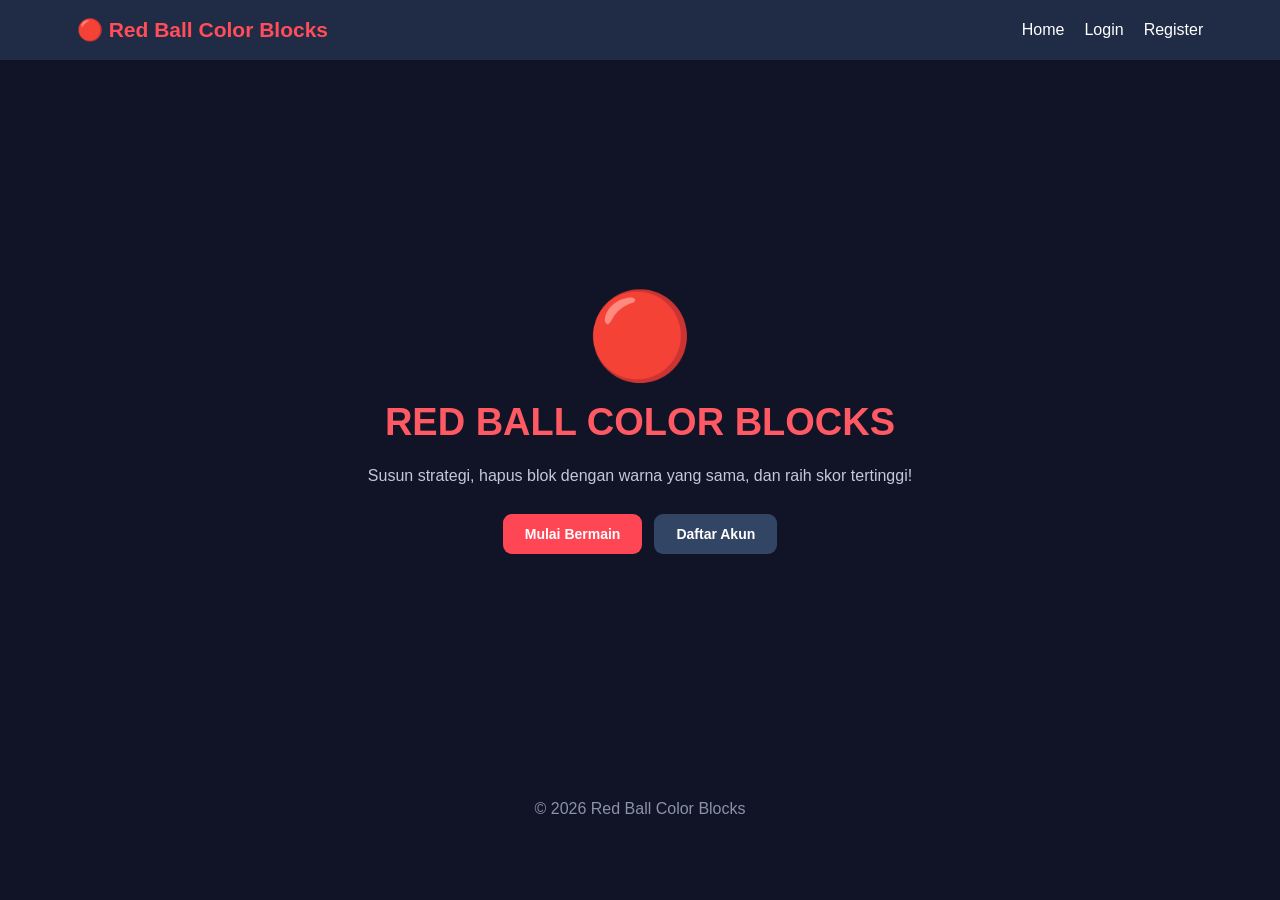
<file: index.html>
<!DOCTYPE html>
<html lang="id">
<head>
    <meta charset="UTF-8">
    <meta name="viewport" content="width=device-width, initial-scale=1.0">
    <title>Red Ball Color Blocks</title>
    <link rel="stylesheet" href="style.css">
    <script defer src="app.js"></script>
</head>
<body>
    <header class="navbar">
        <h2>🔴 Red Ball Color Blocks</h2>
        <nav>
            <a href="index.html">Home</a>
            <a href="login.html">Login</a>
            <a href="register.html">Register</a>
        </nav>
    </header>

    <main class="hero">
        <div class="hero-content">
            <div class="red-ball">🔴</div>
            <h1>RED BALL COLOR BLOCKS</h1>
            <p>
                Susun strategi, hapus blok dengan warna yang sama,
                dan raih skor tertinggi!
            </p>

            <div class="hero-buttons">
                <a href="login.html" class="btn primary">Mulai Bermain</a>
                <a href="register.html" class="btn secondary">Daftar Akun</a>
            </div>
        </div>
    </main>

    <footer>
        <p>© 2026 Red Ball Color Blocks</p>
    </footer>
</body>
</html>
</file>
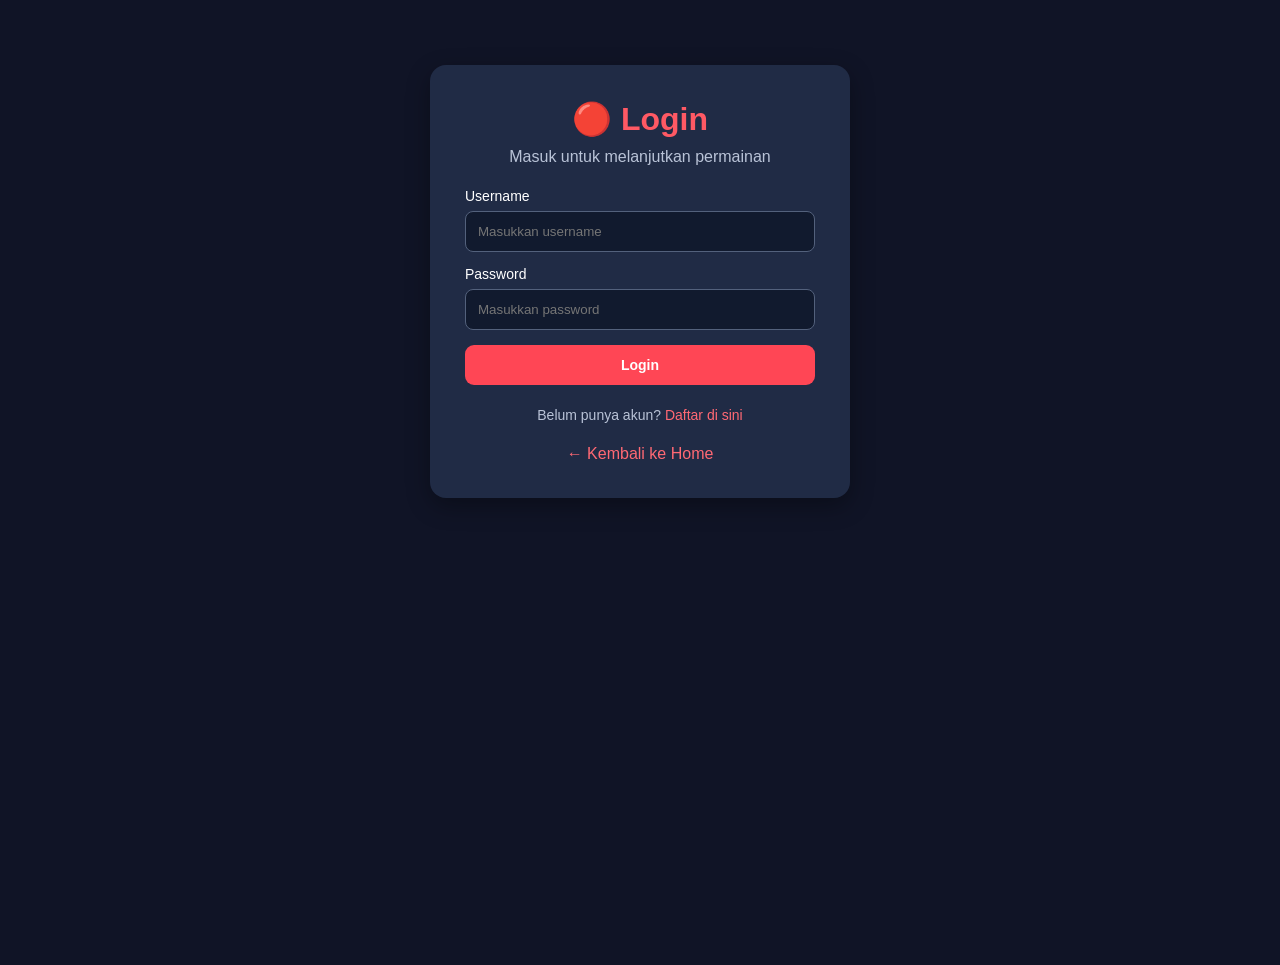
<file: dashboard.html>
<!DOCTYPE html>
<html lang="id">
<head>
    <meta charset="UTF-8">
    <meta name="viewport" content="width=device-width, initial-scale=1.0">
    <title>Dashboard - Red Ball Color Blocks</title>
    <link rel="stylesheet" href="style.css">
    <script defer src="app.js"></script>
</head>
<body>
    <header class="navbar">
        <h2>🔴 Red Ball Color Blocks</h2>
        <button id="logoutBtn" class="btn danger">Logout</button>
    </header>

    <main class="dashboard">
        <div class="welcome">
            <h1>Dashboard</h1>
            <p>Selamat datang, <strong id="playerName">Player</strong>!</p>
            <p>Siap untuk bermain?</p>
        </div>

        <div class="stats">
            <div class="stat">
                <h3>🏆 High Score</h3>
                <p id="highScore">0</p>
            </div>

            <div class="stat">
                <h3>⭐ Last Score</h3>
                <p id="lastScore">0</p>
            </div>

            <div class="stat">
                <h3>🎮 Games Played</h3>
                <p id="gamesPlayed">0</p>
            </div>
        </div>

        <div class="dashboard-actions">
            <a href="level.html" class="btn primary">Mulai Bermain</a>
            <a href="index.html" class="btn secondary">Home</a>
        </div>
    </main>
</body>
</html>
</file>
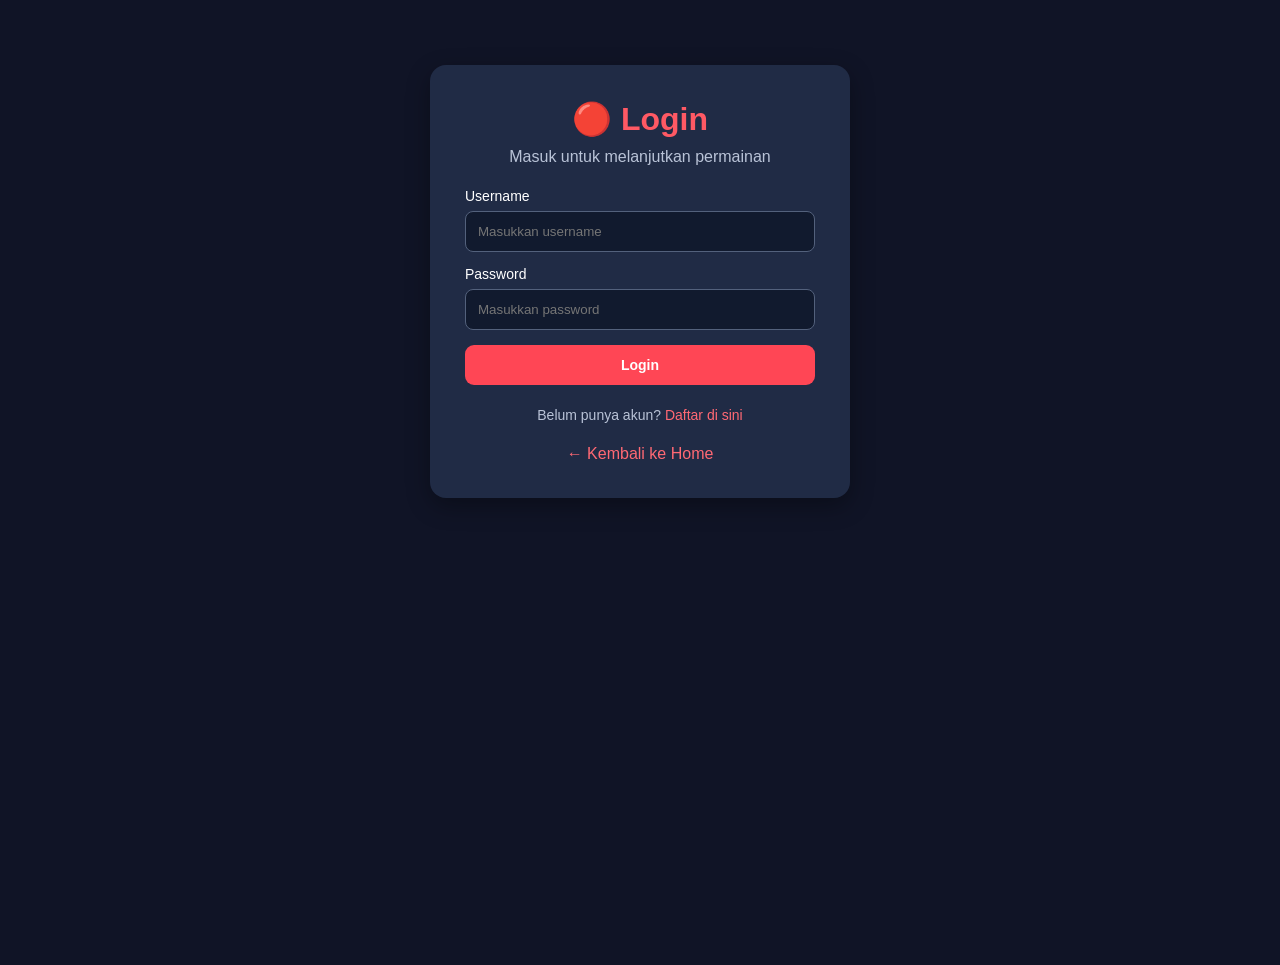
<file: game.html>
<!DOCTYPE html>
<html lang="id">
<head>
    <meta charset="UTF-8">
    <meta name="viewport" content="width=device-width, initial-scale=1.0">
    <title>Game - Red Ball Color Blocks</title>
    <link rel="stylesheet" href="style.css">
    <script defer src="app.js"></script>
</head>
<body>
    <header class="navbar">
        <h2>🔴 Red Ball Color Blocks</h2>
        <a href="level.html" class="btn secondary">Pilih Level</a>
    </header>

    <main class="game-container">
        <h1>Color Blocks Game</h1>

        <div class="game-info">
            <div class="info-box">
                <span>Level</span>
                <strong id="level">1</strong>
            </div>

            <div class="info-box">
                <span>Score</span>
                <strong id="score">0</strong>
            </div>

            <div class="info-box">
                <span>Target</span>
                <strong id="target">100</strong>
            </div>

            <div class="info-box">
                <span>Time</span>
                <strong id="timer">60</strong>
            </div>
        </div>

        <div id="gameMessage" class="game-message">
            Pilih kelompok blok dengan warna yang sama!
        </div>

        <div id="board" class="board"></div>

        <div class="game-buttons">
            <button id="restartBtn" class="btn secondary">
                Mulai Ulang
            </button>

            <a href="level.html" class="btn danger">
                Keluar Game
            </a>
        </div>

        <div class="instructions">
            <h3>📖 Cara Bermain</h3>
            <ul>
                <li>Pilih minimal dua blok yang berdekatan dengan warna sama.</li>
                <li>Blok yang dipilih akan menghilang.</li>
                <li>Blok di atasnya akan jatuh ke bawah.</li>
                <li>Semakin banyak blok yang dihapus, semakin besar skor.</li>
                <li>Capai target skor sebelum waktu habis.</li>
            </ul>
        </div>
    </main>
</body>
</html>
</file>
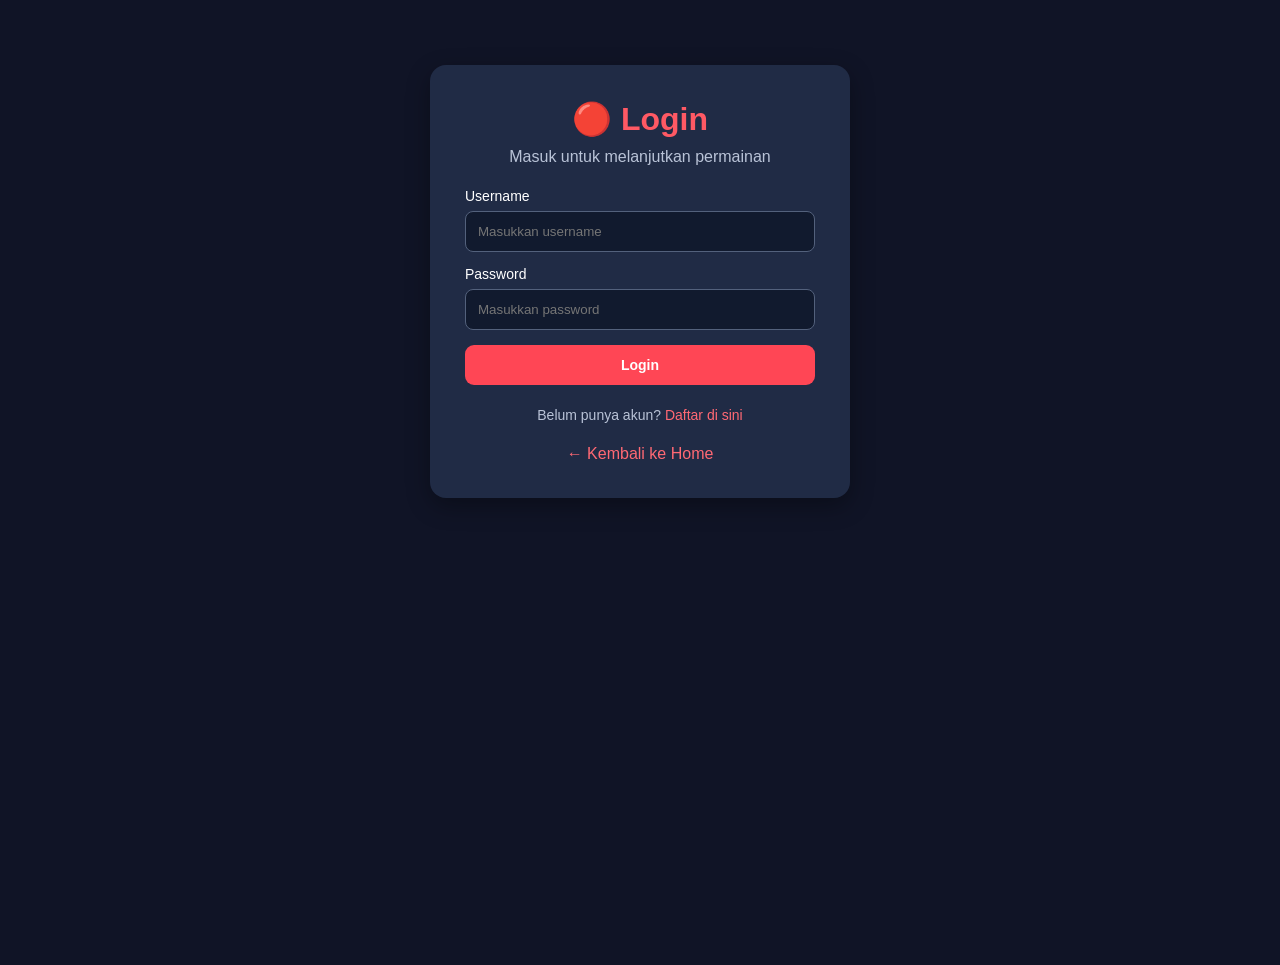
<file: level.html>
<!DOCTYPE html>
<html lang="id">
<head>
    <meta charset="UTF-8">
    <meta name="viewport" content="width=device-width, initial-scale=1.0">
    <title>Pilih Level - Red Ball Color Blocks</title>
    <link rel="stylesheet" href="style.css">
    <script defer src="app.js"></script>
</head>
<body>
    <header class="navbar">
        <h2>🔴 Red Ball Color Blocks</h2>
        <a href="dashboard.html" class="btn secondary">Dashboard</a>
    </header>

    <main class="level-container">
        <h1>Pilih Level</h1>
        <p>Selesaikan level untuk membuka tantangan berikutnya.</p>

        <div class="level-grid">
            <button class="level-card" data-level="1">
                <span>🔴</span>
                <strong>Level 1</strong>
                <small></small>
            </button>

            <button class="level-card" data-level="2">
                <span>🔵</span>
                <strong>Level 2</strong>
                <small></small>
            </button>

            <button class="level-card" data-level="3">
                <span>🟢</span>
                <strong>Level 3</strong>
                <small></small>
            </button>

            <button class="level-card" data-level="4">
                <span>🟡</span>
                <strong>Level 4</strong>
                <small></small>
            </button>

            <button class="level-card" data-level="5">
                <span>🟣</span>
                <strong>Level 5</strong>
                <small></small>
            </button>
        </div>

        <a href="dashboard.html" class="back-link">← Kembali ke Dashboard</a>
    </main>
</body>
</html>
</file>
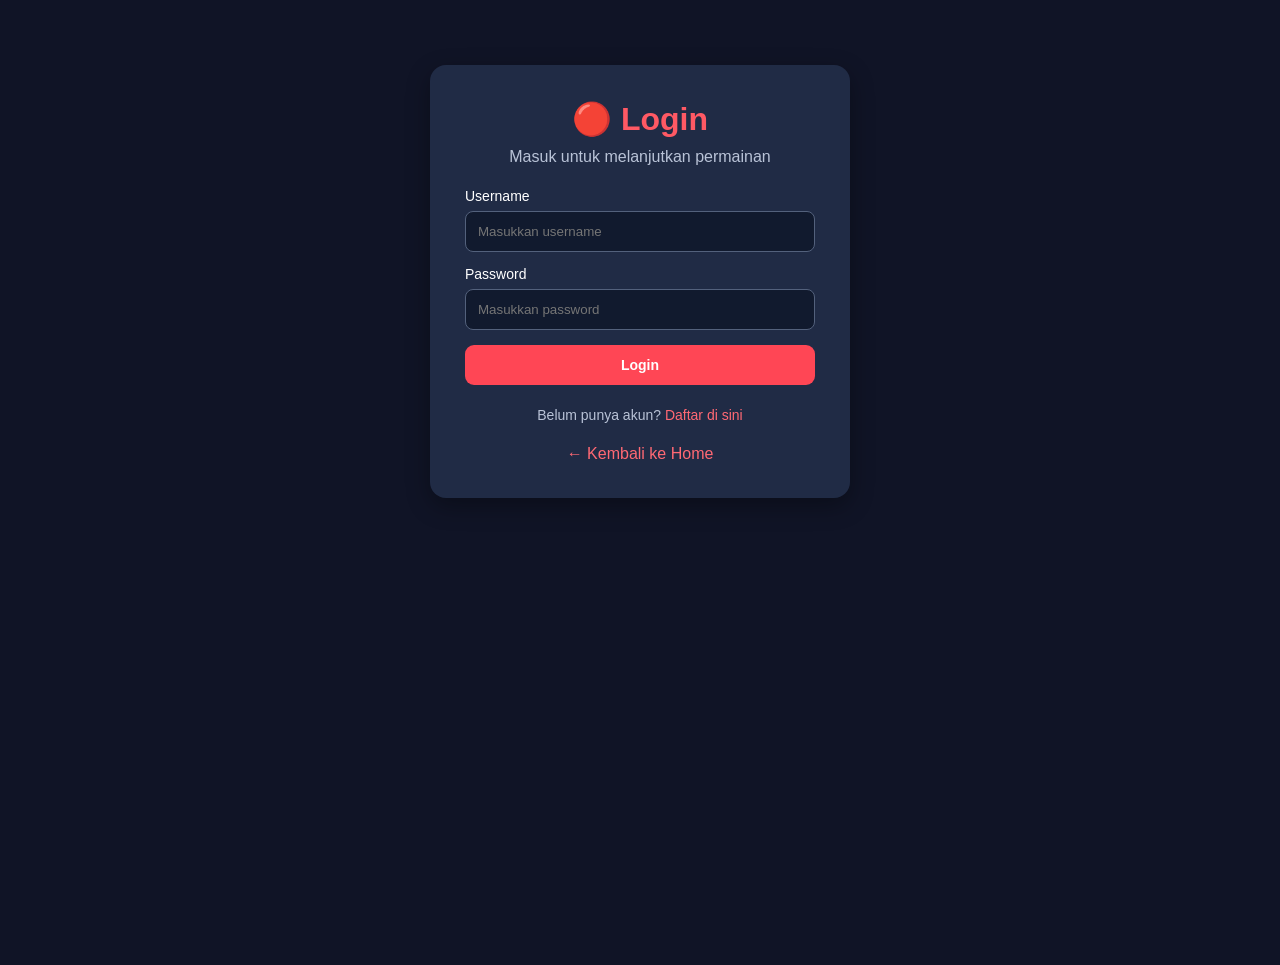
<file: login.html>
<!DOCTYPE html>
<html lang="id">
<head>
    <meta charset="UTF-8">
    <meta name="viewport" content="width=device-width, initial-scale=1.0">
    <title>Login - Red Ball Color Blocks</title>
    <link rel="stylesheet" href="style.css">
    <script defer src="app.js"></script>
</head>
<body>
    <div class="form-container">
        <h1>🔴 Login</h1>
        <p>Masuk untuk melanjutkan permainan</p>

        <form id="loginForm">
            <label>Username</label>
            <input
                type="text"
                id="loginUsername"
                placeholder="Masukkan username"
                required
            >

            <label>Password</label>
            <input
                type="password"
                id="loginPassword"
                placeholder="Masukkan password"
                required
            >

            <button type="submit" class="btn primary full">
                Login
            </button>
        </form>

        <p id="loginMessage" class="message"></p>

        <p class="form-link">
            Belum punya akun?
            <a href="register.html">Daftar di sini</a>
        </p>

        <a href="index.html" class="back-link">← Kembali ke Home</a>
    </div>
</body>
</html>
</file>
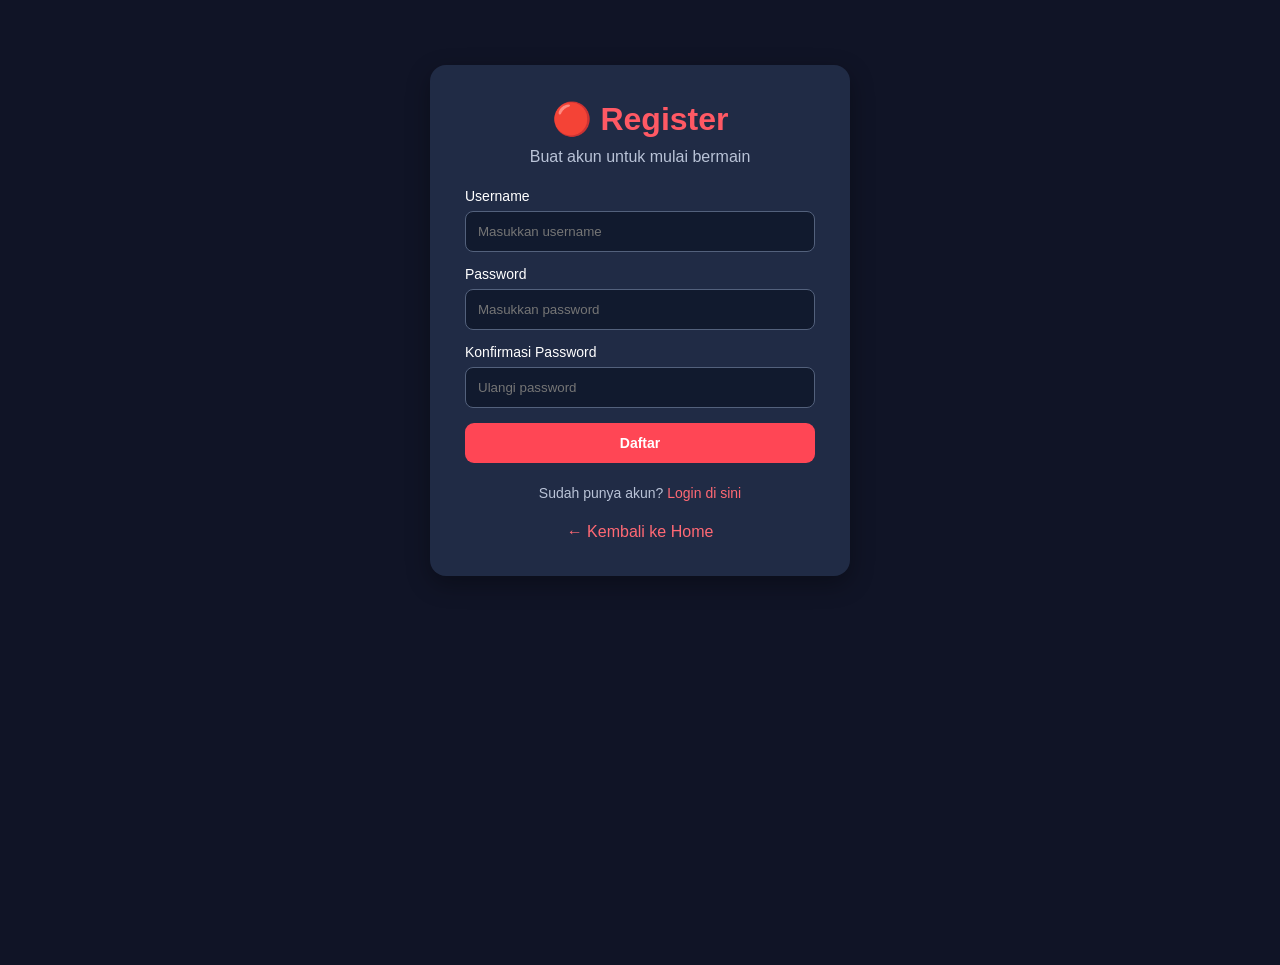
<file: register.html>
<!DOCTYPE html>
<html lang="id">
<head>
    <meta charset="UTF-8">
    <meta name="viewport" content="width=device-width, initial-scale=1.0">
    <title>Register - Red Ball Color Blocks</title>
    <link rel="stylesheet" href="style.css">
    <script defer src="app.js"></script>
</head>
<body>
    <div class="form-container">
        <h1>🔴 Register</h1>
        <p>Buat akun untuk mulai bermain</p>

        <form id="registerForm">
            <label>Username</label>
            <input
                type="text"
                id="registerUsername"
                placeholder="Masukkan username"
                required
            >

            <label>Password</label>
            <input
                type="password"
                id="registerPassword"
                placeholder="Masukkan password"
                required
            >

            <label>Konfirmasi Password</label>
            <input
                type="password"
                id="confirmPassword"
                placeholder="Ulangi password"
                required
            >

            <button type="submit" class="btn primary full">
                Daftar
            </button>
        </form>

        <p id="registerMessage" class="message"></p>

        <p class="form-link">
            Sudah punya akun?
            <a href="login.html">Login di sini</a>
        </p>

        <a href="index.html" class="back-link">← Kembali ke Home</a>
    </div>
</body>
</html>
</file>
<file: style.css>
/* =========================
   RESET DAN TAMPILAN UMUM
========================= */

* {
    margin: 0;
    padding: 0;
    box-sizing: border-box;
}

body {
    min-height: 100vh;
    background: #101426;
    color: white;
    font-family: Arial, sans-serif;
}

a {
    text-decoration: none;
    color: inherit;
}

button,
input {
    font-family: inherit;
}

/* =========================
   NAVBAR
========================= */

.navbar {
    background: #202b45;
    padding: 18px 6%;
    display: flex;
    justify-content: space-between;
    align-items: center;
    gap: 15px;
}

.navbar h2 {
    color: #ff4d5a;
    font-size: 21px;
}

.navbar nav {
    display: flex;
    gap: 20px;
}

.navbar nav a {
    color: white;
    transition: 0.2s;
}

.navbar nav a:hover {
    color: #ff5964;
}

/* =========================
   BUTTON
========================= */

.btn {
    display: inline-block;
    padding: 12px 22px;
    border: none;
    border-radius: 9px;
    cursor: pointer;
    font-size: 14px;
    font-weight: bold;
    text-align: center;
    transition: 0.2s;
}

.btn:hover {
    transform: translateY(-2px);
    filter: brightness(1.1);
}

.primary {
    background: #ff4655;
    color: white;
}

.secondary {
    background: #334565;
    color: white;
}

.danger {
    background: #b82d3a;
    color: white;
}

.full {
    width: 100%;
    margin-top: 15px;
}

/* =========================
   HOME
========================= */

.hero {
    min-height: 80vh;
    display: flex;
    justify-content: center;
    align-items: center;
    padding: 30px;
    text-align: center;
}

.hero-content {
    max-width: 650px;
}

.red-ball {
    font-size: 85px;
    margin-bottom: 15px;
}

.hero h1 {
    font-size: 38px;
    color: #ff5964;
    margin-bottom: 18px;
}

.hero p {
    color: #c3c9d8;
    line-height: 1.7;
    margin-bottom: 25px;
}

.hero-buttons {
    display: flex;
    justify-content: center;
    gap: 12px;
    flex-wrap: wrap;
}

footer {
    text-align: center;
    padding: 20px;
    color: #8993aa;
}

/* =========================
   REGISTER DAN LOGIN
========================= */

.form-container {
    width: 90%;
    max-width: 420px;
    margin: 65px auto;
    padding: 35px;
    background: #202b45;
    border-radius: 16px;
    box-shadow: 0 8px 25px #0005;
}

.form-container h1 {
    color: #ff5964;
    margin-bottom: 10px;
    text-align: center;
}

.form-container > p {
    text-align: center;
    color: #b9c3d7;
    margin-bottom: 22px;
}

.form-container label {
    display: block;
    margin: 14px 0 7px;
    font-size: 14px;
}

.form-container input {
    width: 100%;
    padding: 12px;
    border: 1px solid #53617c;
    border-radius: 8px;
    background: #111a2e;
    color: white;
    outline: none;
}

.form-container input:focus {
    border-color: #ff5964;
}

.form-link {
    margin-top: 20px;
    font-size: 14px;
}

.form-link a,
.back-link {
    color: #ff6974;
}

.back-link {
    display: block;
    margin-top: 20px;
    text-align: center;
}

.message {
    margin-top: 15px;
    font-size: 14px;
}

/* =========================
   DASHBOARD
========================= */

.dashboard {
    max-width: 950px;
    margin: 55px auto;
    padding: 25px;
    text-align: center;
}

.welcome h1 {
    font-size: 35px;
    color: #ff5964;
    margin-bottom: 15px;
}

.welcome p {
    margin-bottom: 10px;
    color: #c4ccda;
}

.stats {
    display: grid;
    grid-template-columns: repeat(3, 1fr);
    gap: 20px;
    margin: 40px 0;
}

.stat {
    background: #202b45;
    padding: 28px 15px;
    border-radius: 14px;
}

.stat h3 {
    color: #aebbd1;
    margin-bottom: 15px;
}

.stat p {
    font-size: 30px;
    font-weight: bold;
    color: #ff5964;
}

.dashboard-actions {
    display: flex;
    justify-content: center;
    gap: 12px;
    flex-wrap: wrap;
}

/* =========================
   PILIH LEVEL
========================= */

.level-container {
    max-width: 900px;
    margin: 50px auto;
    padding: 25px;
    text-align: center;
}

.level-container h1 {
    color: #ff5964;
    margin-bottom: 12px;
    font-size: 35px;
}

.level-container > p {
    color: #c4ccda;
    margin-bottom: 35px;
}

.level-grid {
    display: grid;
    grid-template-columns: repeat(3, 1fr);
    gap: 20px;
    margin-bottom: 30px;
}

.level-card {
    background: #202b45;
    color: white;
    border: 2px solid #34435f;
    border-radius: 15px;
    min-height: 150px;
    padding: 20px;
    cursor: pointer;
    display: flex;
    flex-direction: column;
    justify-content: center;
    align-items: center;
    gap: 10px;
    transition: 0.2s;
}

.level-card span {
    font-size: 35px;
}

.level-card strong {
    font-size: 20px;
}

.level-card small {
    color: #aebbd1;
}

.level-card:hover:not(:disabled) {
    border-color: #ff5964;
    transform: translateY(-4px);
}

.level-card:disabled {
    opacity: 0.45;
    cursor: not-allowed;
}

/* =========================
   GAME
========================= */

.game-container {
    max-width: 750px;
    margin: 35px auto;
    padding: 20px;
    text-align: center;
}

.game-container h1 {
    color: #ff5964;
    margin-bottom: 25px;
}

.game-info {
    display: grid;
    grid-template-columns: repeat(4, 1fr);
    gap: 10px;
    margin-bottom: 20px;
}

.info-box {
    background: #202b45;
    padding: 14px 8px;
    border-radius: 10px;
}

.info-box span {
    display: block;
    color: #aebbd1;
    font-size: 13px;
    margin-bottom: 8px;
}

.info-box strong {
    font-size: 22px;
    color: #ff5964;
}

.game-message {
    background: #202b45;
    padding: 14px;
    margin-bottom: 18px;
    border-radius: 9px;
    color: #dce4f2;
}

/* PAPAN GAME */

.board {
    width: min(100%, 480px);
    aspect-ratio: 1 / 1;
    margin: 0 auto;
    display: grid;
    grid-template-columns: repeat(8, 1fr);
    grid-template-rows: repeat(8, 1fr);
    gap: 5px;
    padding: 8px;
    background: #080d19;
    border-radius: 12px;
}

.block {
    border: none;
    border-radius: 6px;
    cursor: pointer;
    transition: 0.15s;
}

.block:hover {
    transform: scale(0.92);
    outline: 2px solid white;
}

.block.red {
    background: #ff4655;
}

.block.blue {
    background: #398cff;
}

.block.green {
    background: #28c98a;
}

.block.yellow {
    background: #ffd447;
}

.block.purple {
    background: #a56aff;
}

.game-buttons {
    display: flex;
    justify-content: center;
    gap: 12px;
    margin: 22px 0;
    flex-wrap: wrap;
}

.instructions {
    text-align: left;
    background: #202b45;
    padding: 20px;
    margin-top: 25px;
    border-radius: 12px;
}

.instructions h3 {
    color: #ff5964;
    margin-bottom: 12px;
}

.instructions ul {
    padding-left: 22px;
    line-height: 1.8;
    color: #c4ccda;
}

/* =========================
   RESPONSIVE
========================= */

@media (max-width: 650px) {
    .navbar {
        flex-direction: column;
    }

    .navbar nav {
        flex-wrap: wrap;
        justify-content: center;
    }

    .hero h1 {
        font-size: 27px;
    }

    .stats {
        grid-template-columns: 1fr;
    }

    .level-grid {
        grid-template-columns: repeat(2, 1fr);
    }

    .game-info {
        grid-template-columns: repeat(2, 1fr);
    }

    .game-container {
        padding: 12px;
    }

    .board {
        gap: 3px;
        padding: 5px;
    }

    .form-container {
        margin: 35px auto;
        padding: 25px;
    }
}
</file>
